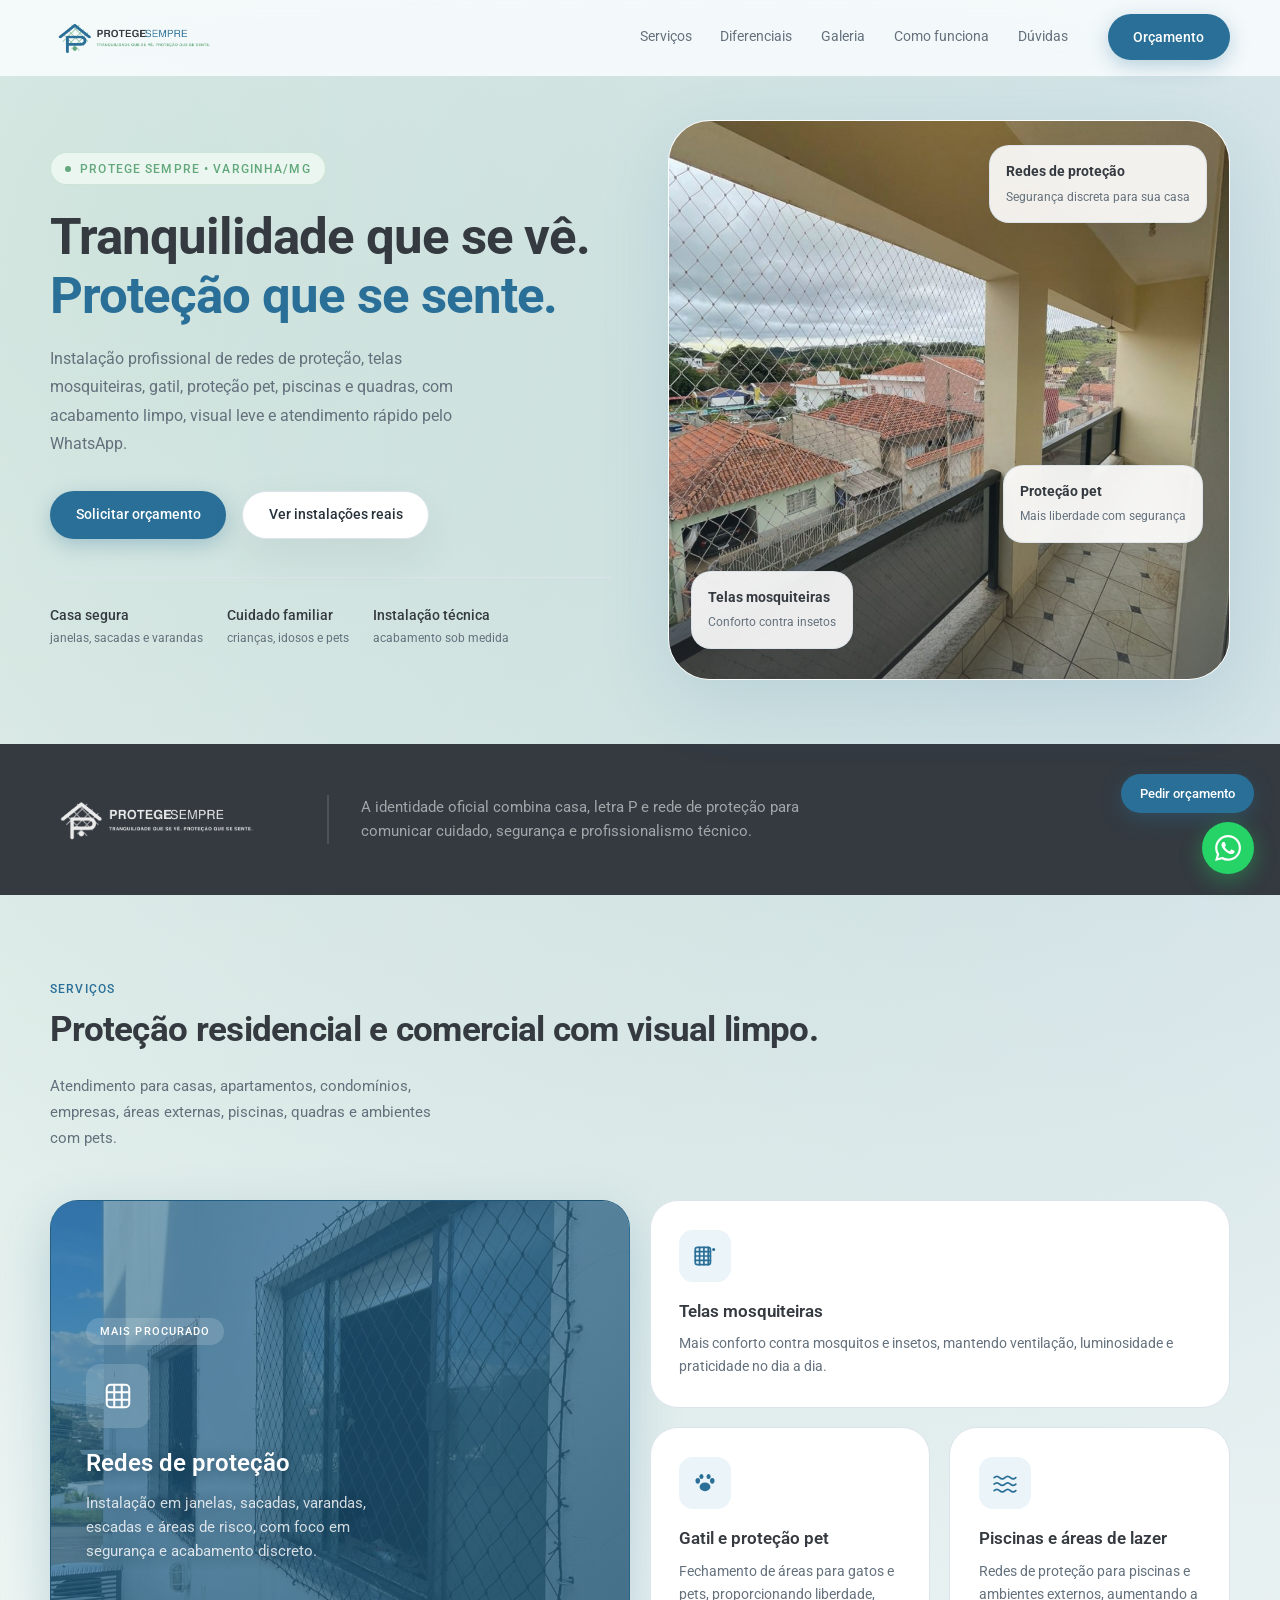
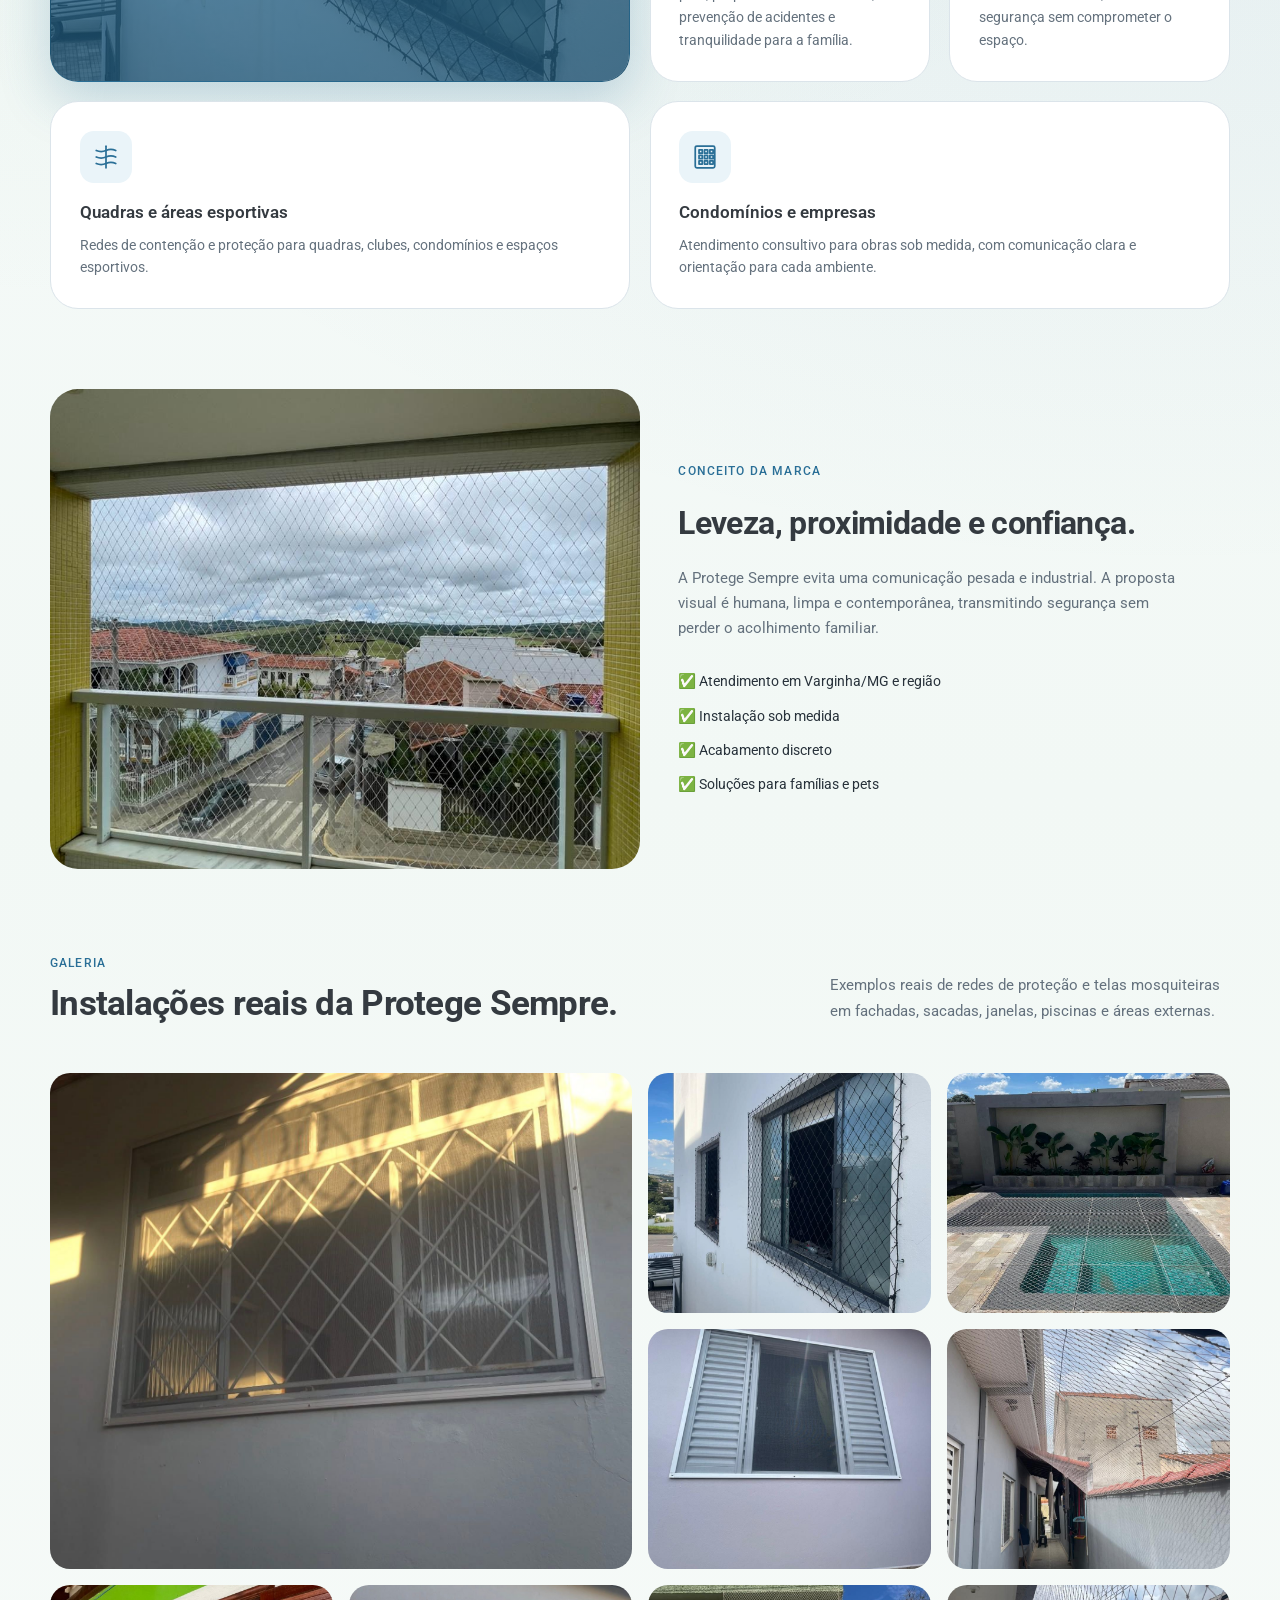
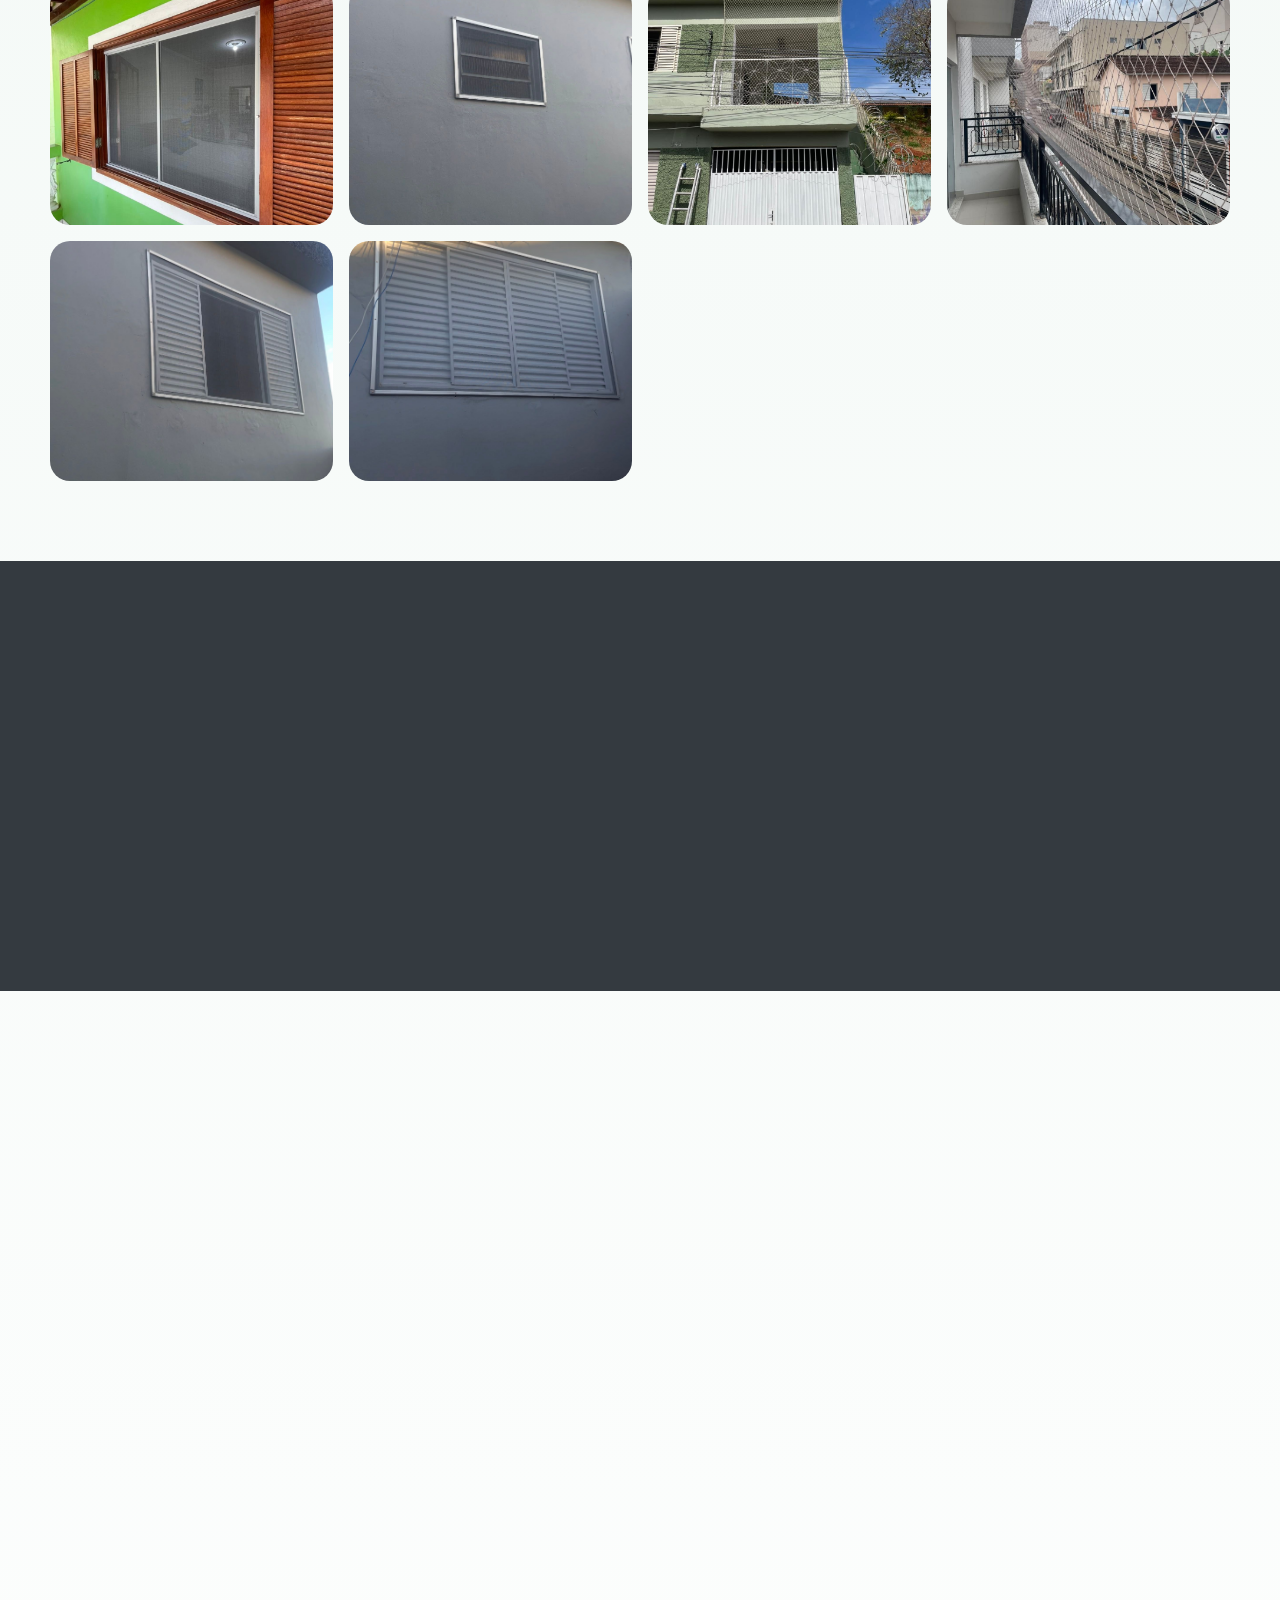
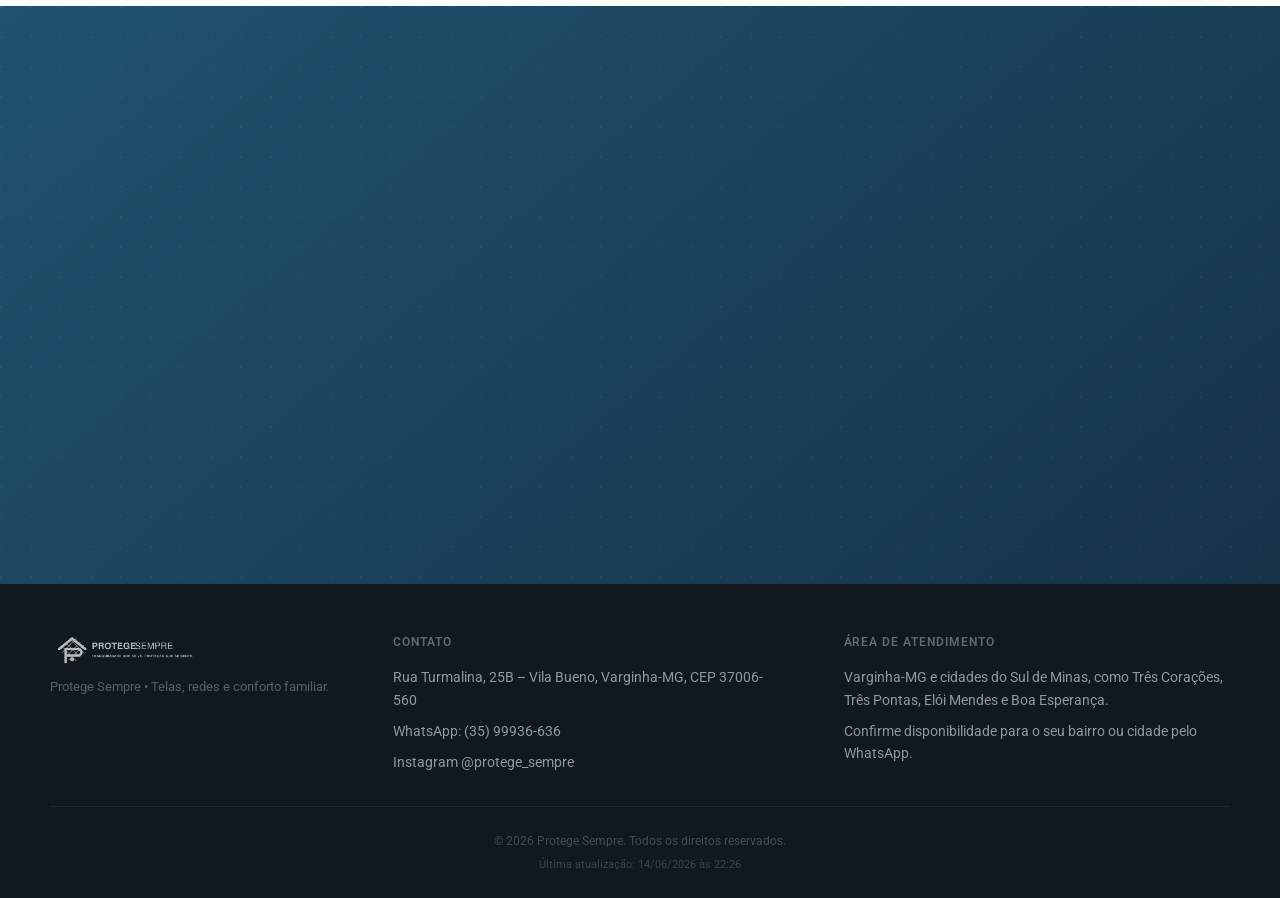
<file: index.html>
<!DOCTYPE html>
<html lang="pt-BR">
<head>
  <!-- Google Tag Manager -->
  <script>(function(w,d,s,l,i){w[l]=w[l]||[];w[l].push({'gtm.start':
  new Date().getTime(),event:'gtm.js'});var f=d.getElementsByTagName(s)[0],
  j=d.createElement(s),dl=l!='dataLayer'?'&l='+l:'';j.async=true;j.src=
  'https://www.googletagmanager.com/gtm.js?id='+i+dl;f.parentNode.insertBefore(j,f);
  })(window,document,'script','dataLayer','GTM-5WW563KB');</script>
  <!-- End Google Tag Manager -->
  <!-- Google tag (gtag.js) -->
  <script async src="https://www.googletagmanager.com/gtag/js?id=G-NHCV3FYX23"></script>
  <script>
    window.dataLayer = window.dataLayer || [];
    function gtag(){dataLayer.push(arguments);}
    gtag('js', new Date());
    gtag('config', 'G-NHCV3FYX23');
  </script>
  <!-- Event snippet for Visualização de página conversion page -->
  <script>
    gtag('event', 'conversion', {'send_to': 'AW-18299406830/5xrJCIGP6cocEO6T65VE'});
  </script>
  <meta charset="UTF-8">
  <meta name="viewport" content="width=device-width, initial-scale=1.0">
  <title>Protege Sempre | Redes de Proteção e Telas em Varginha-MG</title>
  <meta name="description" content="Redes de proteção, telas mosquiteiras e gatil em Varginha-MG. Segurança discreta para sua família e pets. Peça seu orçamento agora pelo WhatsApp!">
  <meta name="keywords" content="redes de proteção Varginha, tela mosquiteira Varginha, gatil Varginha, proteção pet, rede para sacada, rede para janela, rede para piscina, rede para quadra, Protege Sempre">
  <meta name="robots" content="index, follow, max-image-preview:large">
  <meta name="author" content="Protege Sempre">
  <meta name="theme-color" content="#2A6F97">
  <link rel="canonical" href="https://protegesempre.com.br/">

  <meta property="og:title" content="Protege Sempre | Tranquilidade que se vê. Proteção que se sente.">
  <meta property="og:description" content="Redes de proteção, telas mosquiteiras, gatil, piscinas e quadras em Varginha-MG e região.">
  <meta property="og:type" content="website">
  <meta property="og:url" content="https://protegesempre.com.br/">
  <meta property="og:image" content="https://protegesempre.com.br/img/galeria/hero-rede-protecao.jpg">
  <meta property="og:locale" content="pt_BR">

  <meta name="twitter:card" content="summary_large_image">
  <meta name="twitter:title" content="Protege Sempre | Redes de Proteção e Telas em Varginha-MG">
  <meta name="twitter:description" content="Instalação profissional de redes de proteção, telas mosquiteiras, gatil, piscinas e quadras.">
  <meta name="twitter:image" content="https://protegesempre.com.br/img/galeria/hero-rede-protecao.jpg">

  <link rel="icon" href="/favicon-32.png" sizes="32x32" type="image/png">
  <link rel="icon" href="/favicon-192.png" sizes="192x192" type="image/png">
  <link rel="apple-touch-icon" href="/favicon-180.png">
  <link rel="manifest" href="/site.webmanifest">

  <link rel="preconnect" href="https://fonts.googleapis.com">
  <link rel="preconnect" href="https://fonts.gstatic.com" crossorigin>
  <link href="https://fonts.googleapis.com/css2?family=Roboto:wght@300;400;500;700&display=swap" rel="stylesheet">

  <link rel="preload" as="image" href="assets/logo/logo-horizontal-fundo-claro.png">
  <link rel="preload" as="image" href="img/galeria/hero-rede-protecao.jpg">

  <script type="application/ld+json">
  {
    "@context": "https://schema.org",
    "@graph": [
      {
        "@type": "LocalBusiness",
        "@id": "https://protegesempre.com.br/#empresa",
        "name": "Protege Sempre",
        "url": "https://protegesempre.com.br/",
        "telephone": "+553599936636",
        "slogan": "Tranquilidade que se vê. Proteção que se sente.",
        "image": [
          "https://protegesempre.com.br/img/galeria/hero-rede-protecao.jpg",
          "https://protegesempre.com.br/img/galeria/rede-protecao-janela-detalhe.jpg",
          "https://protegesempre.com.br/img/galeria/rede-protecao-sacada-vista.jpg",
          "https://protegesempre.com.br/img/galeria/antes-depois-01.jpg"
        ],
        "logo": "https://protegesempre.com.br/assets/logo/logo-horizontal-fundo-claro.png",
        "address": {
          "@type": "PostalAddress",
          "streetAddress": "Rua Turmalina, 25B",
          "addressLocality": "Varginha",
          "addressRegion": "MG",
          "postalCode": "37006-560",
          "addressCountry": "BR"
        },
        "geo": {
          "@type": "GeoCoordinates",
          "latitude": -21.5622049,
          "longitude": -45.4427977
        },
        "areaServed": ["Varginha-MG", "Três Corações-MG", "Três Pontas-MG", "Elói Mendes-MG", "Boa Esperança-MG", "Sul de Minas"],
        "description": "Instalação profissional de redes de proteção, telas mosquiteiras, gatil, proteção pet, piscinas e quadras em Varginha-MG e região.",
        "contactPoint": {
          "@type": "ContactPoint",
          "telephone": "+553599936636",
          "contactType": "customer service",
          "areaServed": "BR",
          "availableLanguage": "Portuguese"
        },
        "openingHoursSpecification": {
          "@type": "OpeningHoursSpecification",
          "dayOfWeek": ["Monday", "Tuesday", "Wednesday", "Thursday", "Friday", "Saturday", "Sunday"],
          "opens": "08:00",
          "closes": "20:00"
        },
        "hasOfferCatalog": {
          "@type": "OfferCatalog",
          "name": "Serviços Protege Sempre",
          "itemListElement": [
            { "@type": "Offer", "itemOffered": { "@type": "Service", "name": "Instalação de Redes de Proteção", "areaServed": "Varginha-MG e região" } },
            { "@type": "Offer", "itemOffered": { "@type": "Service", "name": "Instalação de Telas Mosquiteiras", "areaServed": "Varginha-MG e região" } },
            { "@type": "Offer", "itemOffered": { "@type": "Service", "name": "Gatil e Proteção para Pets", "areaServed": "Varginha-MG e região" } },
            { "@type": "Offer", "itemOffered": { "@type": "Service", "name": "Redes de Proteção para Piscinas", "areaServed": "Varginha-MG e região" } },
            { "@type": "Offer", "itemOffered": { "@type": "Service", "name": "Redes de Proteção para Quadras", "areaServed": "Varginha-MG e região" } },
            { "@type": "Offer", "itemOffered": { "@type": "Service", "name": "Redes para Condomínios e Empresas", "areaServed": "Varginha-MG e região" } }
          ]
        },
        "sameAs": ["https://www.instagram.com/protege_sempre/"]
      },
      {
        "@type": "WebSite",
        "@id": "https://protegesempre.com.br/#site",
        "url": "https://protegesempre.com.br/",
        "name": "Protege Sempre",
        "inLanguage": "pt-BR",
        "publisher": { "@id": "https://protegesempre.com.br/#empresa" }
      }
    ]
  }
  </script>
  <script type="application/ld+json">
  {
    "@context": "https://schema.org",
    "@type": "FAQPage",
    "mainEntity": [
      {
        "@type": "Question",
        "name": "Vocês atendem somente Varginha?",
        "acceptedAnswer": {
          "@type": "Answer",
          "text": "O atendimento é voltado para Varginha/MG e região. Para confirmar disponibilidade na sua cidade ou bairro, chame pelo WhatsApp."
        }
      },
      {
        "@type": "Question",
        "name": "Consigo pedir orçamento por foto?",
        "acceptedAnswer": {
          "@type": "Answer",
          "text": "Sim. Você pode enviar fotos do local, medidas aproximadas e o tipo de serviço desejado. Se necessário, é agendada uma avaliação técnica."
        }
      },
      {
        "@type": "Question",
        "name": "As redes são indicadas para pets?",
        "acceptedAnswer": {
          "@type": "Answer",
          "text": "Sim. As redes são muito usadas para proteger gatos, cães e outros pets em janelas, sacadas, corredores e áreas externas."
        }
      },
      {
        "@type": "Question",
        "name": "Vocês fazem telas mosquiteiras?",
        "acceptedAnswer": {
          "@type": "Answer",
          "text": "Sim. As telas mosquiteiras ajudam a reduzir a entrada de insetos, mantendo ventilação e luminosidade no ambiente."
        }
      },
      {
        "@type": "Question",
        "name": "Qual o prazo médio de instalação?",
        "acceptedAnswer": {
          "@type": "Answer",
          "text": "O prazo varia conforme o tipo de serviço e demanda. Após o orçamento aprovado, informamos a data e tempo estimado de execução."
        }
      },
      {
        "@type": "Question",
        "name": "As redes prejudicam a vista da sacada?",
        "acceptedAnswer": {
          "@type": "Answer",
          "text": "Não. As redes são instaladas com acabamento discreto e são praticamente invisíveis a distância, preservando a estética do ambiente."
        }
      },
      {
        "@type": "Question",
        "name": "A rede de proteção aguenta o peso de um gato adulto?",
        "acceptedAnswer": {
          "@type": "Answer",
          "text": "Sim. A malha utilizada é resistente e, quando bem ancorada nos pontos de fixação, suporta o peso de gatos adultos e até de cães pequenos apoiando-se na rede."
        }
      },
      {
        "@type": "Question",
        "name": "Qual a durabilidade da rede exposta ao sol e à chuva?",
        "acceptedAnswer": {
          "@type": "Answer",
          "text": "O material é desenvolvido para uso externo, com proteção contra raios UV. Com instalação correta e manutenção básica, a durabilidade costuma variar entre 5 e 10 anos, dependendo da exposição solar e do clima da região."
        }
      }
    ]
  }
  </script>
  <style>
    :root {
      --azul: #2A6F97;
      --verde: #62A87C;
      --grafite: #343A40;
      --azul-escuro: #1f526f;
      --verde-claro: #eaf6ef;
      --azul-claro: #eaf4f9;
      --texto: #27313a;
      --muted: #64717d;
      --linha: #dbe4ea;
      --bg: #f7fafb;
      --white: #ffffff;
      --shadow: 0 22px 70px rgba(42,111,151,.13);
      --shadow-soft: 0 16px 42px rgba(52,58,64,.08);
      --radius: 28px;
      --font: 'Roboto', Segoe UI, Helvetica, Arial, sans-serif;
    }

    *, *::before, *::after { box-sizing: border-box; margin: 0; padding: 0; }
    html { scroll-behavior: smooth; }
    body {
      font-family: var(--font);
      color: var(--texto);
      background:
        radial-gradient(circle at 8% 4%, rgba(98,168,124,.20), transparent 30%),
        radial-gradient(circle at 92% 8%, rgba(42,111,151,.18), transparent 32%),
        linear-gradient(#f9fcfd 0%, #f2f8f5 42%, #fff 100%);
      line-height: 1.6;
      overflow-x: hidden;
    }
    a { color: inherit; text-decoration: none; }
    img { max-width: 100%; display: block; }
    button, input, select { font: inherit; }

    .container { width: min(1180px, 100% - 32px); margin-inline: auto; }

    /* ── ACESSIBILIDADE ── */
    .skip-link {
      position: absolute; left: -999px; top: auto; width: 1px; height: 1px; overflow: hidden;
    }
    .skip-link:focus {
      left: 16px; top: 16px; width: auto; height: auto; z-index: 9999;
      padding: 10px 14px; border-radius: 12px; background: var(--azul); color: #fff;
    }

    /* ── BOTÕES ── */
    .btn {
      display: inline-flex; align-items: center; gap: .5rem;
      padding: .72rem 1.6rem; border-radius: 50px;
      font-size: .9rem; font-weight: 500; cursor: pointer;
      transition: all .25s ease; border: none;
    }
    .btn-primary {
      background: var(--azul); color: #fff;
      box-shadow: 0 6px 20px rgba(42,111,151,.30);
    }
    .btn-primary:hover { background: var(--azul-escuro); transform: translateY(-2px); box-shadow: 0 10px 28px rgba(42,111,151,.38); }
    .btn-secondary {
      background: var(--white); color: var(--texto);
      border: 1.5px solid var(--linha);
      box-shadow: var(--shadow-soft);
    }
    .btn-secondary:hover { border-color: var(--azul); color: var(--azul); transform: translateY(-2px); }
    .btn-wpp {
      background: #25D366; color: #fff;
      box-shadow: 0 6px 20px rgba(37,211,102,.28);
    }
    .btn-wpp:hover { background: #1da851; transform: translateY(-2px); }

    /* ── HEADER ── */
    .site-header {
      position: fixed; top: 0; left: 0; right: 0; z-index: 100;
      background: rgba(249,252,253,.88);
      backdrop-filter: blur(18px) saturate(1.3);
      border-bottom: 1px solid transparent;
      transition: border-color .3s, box-shadow .3s;
    }
    .site-header.scrolled {
      border-color: var(--linha);
      box-shadow: 0 2px 20px rgba(42,111,151,.08);
    }
    .nav {
      display: flex; align-items: center; gap: 2rem;
      padding: .9rem 0;
    }
    .brand img { height: 38px; width: auto; }
    .nav-links {
      display: flex; gap: 1.8rem; margin-left: auto;
    }
    .nav-links a {
      font-size: .875rem; color: var(--muted); font-weight: 400;
      transition: color .2s;
      position: relative; padding-bottom: 2px;
    }
    .nav-links a::after {
      content: ''; position: absolute; bottom: 0; left: 0;
      width: 0; height: 1.5px; background: var(--azul);
      transition: width .25s;
    }
    .nav-links a:hover { color: var(--azul); }
    .nav-links a:hover::after { width: 100%; }
    .nav-cta { margin-left: .5rem; }
    .menu-toggle {
      display: none; flex-direction: column; gap: 5px;
      background: none; border: none; cursor: pointer;
      padding: .4rem; margin-left: auto;
    }
    .menu-toggle span {
      display: block; width: 22px; height: 2px;
      background: var(--grafite); border-radius: 2px;
      transition: all .3s;
    }
    .mobile-menu {
      display: none;
      flex-direction: column; gap: .5rem;
      padding: 1rem 1.2rem 1.2rem;
      border-top: 1px solid var(--linha);
    }
    .mobile-menu.open { display: flex; }
    .mobile-menu a {
      padding: .6rem .8rem; font-size: .9rem; color: var(--texto);
      border-radius: 8px;
    }
    .mobile-menu a:hover { background: var(--azul-claro); color: var(--azul); }

    /* ── HERO ── */
    .hero {
      padding-top: calc(72px + 3rem);
      padding-bottom: 4rem;
    }
    .hero-grid {
      display: grid; grid-template-columns: 1fr 1fr;
      gap: 3.5rem; align-items: center;
    }
    .eyebrow {
      display: inline-flex; align-items: center; gap: .55rem;
      font-size: .78rem; font-weight: 500; letter-spacing: .09em;
      text-transform: uppercase; color: var(--verde);
      background: var(--verde-claro); padding: .35rem .9rem;
      border-radius: 40px; margin-bottom: 1.4rem;
      border: 1px solid rgba(98,168,124,.22);
    }
    .eyebrow-dot {
      width: 6px; height: 6px; border-radius: 50%;
      background: var(--verde); display: block;
      animation: blink 2s infinite;
    }
    @keyframes blink {
      0%,100% { opacity:1; } 50% { opacity:.4; }
    }
    .hero-copy h1 {
      font-size: clamp(2.2rem, 4.5vw, 3.2rem);
      font-weight: 700; line-height: 1.15;
      color: var(--grafite); letter-spacing: -.02em;
      margin-bottom: 1.2rem;
    }
    .hero-copy h1 span { color: var(--azul); }
    .hero-text {
      font-size: 1.02rem; color: var(--muted); line-height: 1.75;
      max-width: 440px; margin-bottom: 2rem;
    }
    .hero-actions { display: flex; gap: 1rem; flex-wrap: wrap; margin-bottom: 2.4rem; }
    .trust-strip {
      display: flex; gap: 1.5rem; flex-wrap: wrap;
      padding-top: 1.6rem;
      border-top: 1px solid var(--linha);
    }
    .trust-strip > div {
      display: flex; flex-direction: column; gap: .1rem;
    }
    .trust-strip strong { font-size: .88rem; color: var(--grafite); font-weight: 500; }
    .trust-strip span { font-size: .78rem; color: var(--muted); }

    .hero-visual {
      position: relative; min-height: 560px;
      overflow: hidden; border-radius: 42px;
      box-shadow: var(--shadow);
      border: 1px solid rgba(255,255,255,.9);
      background: #fff;
    }
    .hero-visual > img {
      position: absolute; inset: 0;
      width: 100%; height: 100%; object-fit: cover;
    }
    .hero-visual::after {
      content: ''; position: absolute; inset: 0;
      background: linear-gradient(
        rgba(255,255,255,.04) 0%,
        rgba(42,111,151,.1) 48%,
        rgba(52,58,64,.56) 100%
      );
      pointer-events: none;
    }
    .hero-card {
      position: absolute; z-index: 4;
      padding: 14px 16px; border-radius: 20px;
      background: rgba(255,255,255,.9);
      border: 1px solid rgba(219,228,234,.9);
      backdrop-filter: blur(14px);
      box-shadow: 0 18px 44px rgba(52,58,64,.16);
    }
    .hero-card strong { display: block; font-size: .88rem; color: var(--grafite); }
    .hero-card span { font-size: .78rem; color: var(--muted); }
    .card-1 { top: 24px; right: 22px; }
    .card-2 { left: 22px; bottom: 30px; }
    .card-3 { right: 26px; bottom: 136px; }

    /* ── LOGO SECTION ── */
    .logo-section {
      background: var(--grafite);
      padding: 3.2rem 0;
    }
    .logo-band {
      display: flex; align-items: center; gap: 3rem;
    }
    .logo-band img { height: 48px; width: auto; filter: brightness(0) invert(1); opacity: .9; }
    .logo-band p {
      color: rgba(255,255,255,.55); font-size: .92rem;
      line-height: 1.65; max-width: 520px;
      border-left: 2px solid rgba(255,255,255,.12);
      padding-left: 2rem;
    }

    /* ── SECTION HEAD ── */
    .section-head {
      display: flex; justify-content: space-between;
      align-items: flex-end; flex-wrap: wrap; gap: 1.5rem;
      margin-bottom: 3rem;
    }
    .section-tag {
      display: inline-block;
      font-size: .72rem; font-weight: 500; letter-spacing: .1em;
      text-transform: uppercase; color: var(--azul);
      margin-bottom: .6rem;
    }
    .section-head h2 {
      font-size: clamp(1.6rem, 3vw, 2.2rem);
      font-weight: 700; color: var(--grafite);
      letter-spacing: -.02em; line-height: 1.2;
    }
    .section-head > p {
      font-size: .95rem; color: var(--muted); line-height: 1.7;
      max-width: 400px;
    }

    /* ── SERVIÇOS (BENTO GRID) ── */
    #servicos { padding: 5rem 0; }
    .service-grid {
      display: grid; grid-template-columns: repeat(4, 1fr);
      grid-auto-rows: minmax(170px, auto);
      gap: 1.2rem;
    }
    .service-card {
      background: var(--white);
      border: 1px solid var(--linha);
      border-radius: var(--radius);
      padding: 1.8rem;
      transition: all .3s ease;
      position: relative; overflow: hidden;
      grid-column: span 1;
    }
    .service-card.span-2 { grid-column: span 2; }
    .service-card.featured {
      grid-column: span 2; grid-row: span 2;
      padding: 2.2rem;
      background: linear-gradient(135deg, var(--azul) 0%, var(--azul-escuro) 100%);
      color: #fff; border-color: transparent;
      box-shadow: 0 18px 50px rgba(42,111,151,.25);
      display: flex; flex-direction: column; justify-content: center;
    }
    .service-card-bg {
      position: absolute; inset: 0; width: 100%; height: 100%;
      object-fit: cover; z-index: 0;
    }
    .service-card.featured::after {
      content: ''; position: absolute; inset: 0;
      background: linear-gradient(135deg, rgba(42,111,151,.6) 0%, rgba(31,82,111,.78) 100%);
      z-index: 1;
    }
    .service-card.featured .service-badge,
    .service-card.featured .service-icon,
    .service-card.featured h3,
    .service-card.featured p {
      z-index: 2;
    }
    .service-card.featured h3,
    .service-card.featured p {
      text-shadow: 0 2px 14px rgba(15,40,56,.45);
    }
    .service-card:not(.featured)::before {
      content: ''; position: absolute; inset: 0;
      background: linear-gradient(135deg, var(--azul-claro) 0%, transparent 55%);
      opacity: 0; transition: opacity .3s;
    }
    .service-card:hover { transform: translateY(-5px); box-shadow: var(--shadow); border-color: rgba(42,111,151,.2); }
    .service-card.featured:hover { box-shadow: 0 22px 60px rgba(42,111,151,.35); }
    .service-card:not(.featured):hover::before { opacity: 1; }
    .service-badge {
      display: inline-flex; align-self: flex-start;
      font-size: .7rem; font-weight: 500; letter-spacing: .1em; text-transform: uppercase;
      background: rgba(255,255,255,.16); color: #fff;
      padding: .3rem .85rem; border-radius: 40px; margin-bottom: 1.2rem;
      position: relative; z-index: 1;
    }
    .service-icon {
      width: 52px; height: 52px; border-radius: 14px;
      background: var(--azul-claro); color: var(--azul);
      margin-bottom: 1rem;
      display: flex; align-items: center; justify-content: center;
      position: relative; z-index: 1;
    }
    .service-icon svg { width: 26px; height: 26px; }
    .service-card.featured .service-icon {
      width: 64px; height: 64px; background: rgba(255,255,255,.14); color: #fff;
    }
    .service-card.featured .service-icon svg { width: 30px; height: 30px; }
    .service-card h3 {
      font-size: 1.05rem; font-weight: 600; color: var(--grafite);
      margin-bottom: .5rem; position: relative; z-index: 1;
    }
    .service-card.featured h3 { color: #fff; font-size: 1.5rem; }
    .service-card p {
      font-size: .87rem; color: var(--muted); line-height: 1.65;
      position: relative; z-index: 1;
    }
    .service-card.featured p { color: rgba(255,255,255,.8); max-width: 320px; font-size: .92rem; }

    /* ── DIFERENCIAIS ── */
    .split-section { padding: 0; overflow: hidden; }
    .split-grid {
      display: grid;
      grid-template-columns: 1fr 1fr;
      min-height: 480px;
    }
    .split-image {
      position: relative;
      overflow: hidden;
      min-height: 380px;
      border-radius: var(--radius);
    }
    .split-image img {
      position: absolute;
      inset: 0;
      width: 100%;
      height: 100%;
      object-fit: cover;
      display: block;
    }
    .split-copy {
      padding: 4rem clamp(1.5rem, 3vw, 3.5rem);
      display: flex; flex-direction: column; justify-content: center;
      min-width: 0;
    }
    .split-copy h2 {
      font-size: clamp(1.5rem, 2.5vw, 2.1rem);
      font-weight: 700; color: var(--grafite);
      letter-spacing: -.02em; margin: .5rem 0 1rem;
    }
    .split-copy > p {
      font-size: .93rem; color: var(--muted); line-height: 1.7;
    }
    .benefits {
      margin-top: 1.8rem; display: flex; flex-direction: column; gap: .7rem;
    }
    .benefits div {
      font-size: .9rem; color: var(--texto);
      display: flex; align-items: center; gap: .5rem;
    }

    /* ── GALERIA ── */
    #galeria { padding: 5rem 0; }
    .gallery-grid {
      display: grid;
      grid-template-columns: repeat(4, 1fr);
      grid-auto-rows: 240px;
      gap: 1rem;
    }
    .gallery-item {
      border-radius: 20px; overflow: hidden;
      position: relative; background: var(--linha);
    }
    .gallery-item.featured { grid-column: span 2; grid-row: span 2; }
    .gallery-item img {
      width: 100%; height: 100%; object-fit: cover;
      transition: transform .6s ease; display: block;
    }
    .gallery-item:hover img { transform: scale(1.05); }
    .gallery-caption {
      position: absolute; bottom: 0; left: 0; right: 0;
      padding: 1.4rem 1.2rem .9rem;
      background: linear-gradient(transparent, rgba(27,47,58,.72));
      opacity: 0; transition: opacity .3s;
    }
    .gallery-item:hover .gallery-caption { opacity: 1; }
    .gallery-caption span {
      font-size: .72rem; text-transform: uppercase;
      letter-spacing: .08em; color: rgba(255,255,255,.75); display: block;
    }
    .gallery-caption h3 { font-size: .95rem; color: #fff; font-weight: 500; }

    /* ── PROCESSO ── */
    #processo {
      background: var(--grafite); padding: 5rem 0;
    }
    #processo .section-tag { color: var(--verde); }
    #processo .section-head h2 { color: #fff; }
    #processo .section-head > p { color: rgba(255,255,255,.55); }
    .process-grid {
      display: grid; grid-template-columns: repeat(4, 1fr);
      gap: 2rem; position: relative;
    }
    .process-grid::before {
      content: ''; position: absolute;
      top: 28px; left: 12.5%; right: 12.5%;
      height: 1px; background: rgba(255,255,255,.1);
    }
    .process-grid > div { text-align: center; }
    .process-grid strong {
      display: flex; align-items: center; justify-content: center;
      width: 56px; height: 56px; border-radius: 50%;
      background: rgba(255,255,255,.06);
      border: 1px solid rgba(255,255,255,.14);
      font-size: 1.1rem; font-weight: 600; color: var(--azul);
      margin: 0 auto 1.2rem;
      transition: all .3s;
    }
    .process-grid > div:hover strong {
      background: var(--azul); color: #fff; border-color: var(--azul);
      box-shadow: 0 0 0 6px rgba(42,111,151,.15);
    }
    .process-grid h3 { font-size: .95rem; font-weight: 600; color: #fff; margin-bottom: .4rem; }
    .process-grid p { font-size: .84rem; color: rgba(255,255,255,.5); line-height: 1.55; }

    /* ── FAQ ── */
    #duvidas { padding: 5rem 0; }
    .faq-grid {
      display: grid; grid-template-columns: 1fr 1fr;
      gap: 1rem;
    }
    details {
      background: var(--white); border: 1px solid var(--linha);
      border-radius: 16px; overflow: hidden;
      transition: box-shadow .25s, border-color .25s;
    }
    details:hover { box-shadow: var(--shadow-soft); }
    details[open] { border-color: rgba(42,111,151,.28); }
    summary {
      padding: 1.15rem 1.4rem; cursor: pointer;
      font-weight: 500; font-size: .9rem; color: var(--grafite);
      list-style: none;
      display: flex; justify-content: space-between; align-items: center; gap: .8rem;
      user-select: none;
    }
    summary::-webkit-details-marker { display: none; }
    summary::after {
      content: '+'; font-size: 1.25rem; color: var(--azul);
      font-weight: 300; flex-shrink: 0;
      transition: transform .3s;
    }
    details[open] summary::after { transform: rotate(45deg); }
    details p {
      padding: 0 1.4rem 1.2rem;
      font-size: .87rem; color: var(--muted); line-height: 1.7;
    }

    /* ── ORÇAMENTO ── */
    #orcamento {
      background: linear-gradient(140deg, var(--azul-escuro) 0%, #163348 100%);
      padding: 5rem 0; position: relative; overflow: hidden;
    }
    #orcamento::before {
      content: ''; position: absolute; inset: 0;
      background-image: radial-gradient(circle at 1px 1px, rgba(255,255,255,.04) 1px, transparent 0);
      background-size: 30px 30px;
    }
    .orc-grid {
      display: grid; grid-template-columns: 1fr 1fr;
      gap: 5rem; align-items: center;
      position: relative; z-index: 1;
    }
    .orc-copy .section-tag { color: rgba(255,255,255,.5); }
    .orc-copy h2 {
      font-size: clamp(1.8rem, 3.5vw, 2.6rem);
      font-weight: 700; color: #fff; letter-spacing: -.02em;
      margin: .5rem 0 1rem;
    }
    .orc-copy > p { font-size: .95rem; color: rgba(255,255,255,.6); line-height: 1.7; }
    .orc-benefits {
      margin-top: 2rem; display: flex; flex-direction: column; gap: .7rem;
    }
    .orc-benefits div {
      font-size: .87rem; color: rgba(255,255,255,.7);
      display: flex; align-items: center; gap: .7rem;
    }
    .orc-benefits span {
      width: 18px; height: 18px; border-radius: 50%;
      background: rgba(98,168,124,.25);
      display: flex; align-items: center; justify-content: center;
      font-size: .7rem; color: var(--verde); flex-shrink: 0;
    }

    .orc-form {
      background: rgba(255,255,255,.06);
      backdrop-filter: blur(12px);
      border: 1px solid rgba(255,255,255,.1);
      border-radius: var(--radius);
      padding: 2.4rem;
    }
    .form-group { margin-bottom: 1.2rem; }
    label {
      display: block; font-size: .78rem; font-weight: 500;
      color: rgba(255,255,255,.55); margin-bottom: .4rem;
      letter-spacing: .04em; text-transform: uppercase;
    }
    input[type="text"], select {
      width: 100%; padding: .75rem 1rem;
      background: rgba(255,255,255,.08);
      border: 1px solid rgba(255,255,255,.14);
      border-radius: 10px; color: #fff;
      font-size: .9rem; outline: none;
      transition: border-color .25s, background .25s;
    }
    input[type="text"]::placeholder { color: rgba(255,255,255,.28); }
    input[type="text"]:focus, select:focus {
      border-color: rgba(42,111,151,.7);
      background: rgba(255,255,255,.12);
    }
    select { appearance: none; cursor: pointer; }
    select option { background: #1a3d58; }
    .select-wrap { position: relative; }
    .select-wrap::after {
      content: ''; position: absolute; right: 14px; top: 48%;
      width: 7px; height: 7px;
      border-right: 1.5px solid rgba(255,255,255,.4);
      border-bottom: 1.5px solid rgba(255,255,255,.4);
      transform: translateY(-65%) rotate(45deg);
      pointer-events: none;
    }

    /* ── FOOTER ── */
    .site-footer {
      background: #111820; padding: 3rem 0 1.5rem;
    }
    .footer-grid {
      display: grid; grid-template-columns: auto 1fr 1fr;
      gap: 4rem; align-items: start;
      padding-bottom: 2rem;
      border-bottom: 1px solid rgba(255,255,255,.07);
    }
    .footer-grid img { height: 34px; width: auto; margin-bottom: .6rem; filter: brightness(0) invert(1); opacity: .7; }
    .footer-grid > div:first-child p { font-size: .82rem; color: rgba(255,255,255,.3); margin-top: .5rem; }
    .footer-col {
      display: flex; flex-direction: column; gap: .55rem;
    }
    .footer-grid strong { font-size: .78rem; font-weight: 600; letter-spacing: .08em; text-transform: uppercase; color: rgba(255,255,255,.35); margin-bottom: .3rem; display: block; }
    .footer-grid a { font-size: .88rem; color: rgba(255,255,255,.55); transition: color .2s; }
    .footer-grid a:hover { color: rgba(255,255,255,.9); }
    .footer-col p { font-size: .88rem; color: rgba(255,255,255,.55); line-height: 1.6; }
    .footer-bottom {
      padding-top: 1.5rem; font-size: .78rem;
      color: rgba(255,255,255,.22); text-align: center;
    }
    .footer-version {
      display: block; margin-top: .35rem;
      font-size: .7rem; color: rgba(255,255,255,.18);
    }

    /* ── FLOATING CTA ── */
    .float-cta {
      position: fixed; bottom: 1.6rem; right: 1.6rem; z-index: 90;
      display: flex; flex-direction: column; gap: .6rem; align-items: flex-end;
    }
    .float-wpp {
      width: 52px; height: 52px; border-radius: 50%;
      background: #25D366; display: flex; align-items: center; justify-content: center;
      box-shadow: 0 6px 22px rgba(37,211,102,.38);
      transition: all .25s;
    }
    .float-wpp:hover { transform: scale(1.1); box-shadow: 0 10px 28px rgba(37,211,102,.5); }
    .float-wpp svg { width: 26px; height: 26px; fill: #fff; }
    .float-orc {
      background: var(--azul); color: #fff;
      font-size: .82rem; font-weight: 500;
      padding: .55rem 1.2rem; border-radius: 40px;
      box-shadow: 0 6px 20px rgba(42,111,151,.35);
      transition: all .25s;
      animation: softPulse 3s infinite;
    }
    .float-orc:hover { background: var(--azul-escuro); transform: translateY(-2px); animation: none; }
    @keyframes softPulse {
      0%,100% { box-shadow: 0 6px 20px rgba(42,111,151,.35); }
      50%      { box-shadow: 0 6px 28px rgba(42,111,151,.55); }
    }

    /* ── REVEAL ── */
    .reveal {
      opacity: 0; transform: translateY(24px);
      transition: opacity .7s ease, transform .7s ease;
    }
    .reveal.in { opacity: 1; transform: none; }

    /* ── ACESSIBILIDADE: MOVIMENTO REDUZIDO ── */
    @media (prefers-reduced-motion: reduce) {
      *, *::before, *::after {
        animation-duration: .001ms !important;
        animation-iteration-count: 1 !important;
        transition-duration: .001ms !important;
      }
      html { scroll-behavior: auto; }
      .reveal { opacity: 1; transform: none; }
    }

    /* ── RESPONSIVE ── */
    @media (max-width: 1024px) {
      .service-grid { grid-template-columns: repeat(2, 1fr); grid-auto-rows: minmax(150px, auto); }
      .gallery-grid { grid-template-columns: repeat(2, 1fr); grid-auto-rows: 200px; }
      .gallery-item.featured { grid-column: 1 / 3; grid-row: span 2; }
      .process-grid { grid-template-columns: repeat(2, 1fr); }
      .process-grid::before { display: none; }
      .orc-grid { grid-template-columns: 1fr; gap: 3rem; }
    }
    @media (max-width: 768px) {
      .nav-links, .nav-cta { display: none; }
      .menu-toggle { display: flex; }
      .hero-grid { grid-template-columns: 1fr; gap: 2rem; }
      .hero-visual { min-height: 380px; }
      .split-grid { grid-template-columns: 1fr; }
      .split-image { min-height: 280px; }
      .split-copy { padding: 2.4rem 1.5rem; }
      .faq-grid { grid-template-columns: 1fr; }
      .footer-grid { grid-template-columns: 1fr; gap: 2rem; }
      .logo-band { flex-direction: column; gap: 1.5rem; }
      .logo-band p { border-left: none; padding-left: 0; border-top: 1px solid rgba(255,255,255,.1); padding-top: 1.2rem; }
      .orc-grid { gap: 2rem; }
      .service-grid { grid-template-columns: 1fr; }
      .service-card, .service-card.span-2, .service-card.featured { grid-column: span 1; grid-row: span 1; }
      .service-card.featured { padding: 1.8rem; }
      .process-grid { grid-template-columns: repeat(2, 1fr); }
      .gallery-grid { grid-template-columns: 1fr 1fr; grid-auto-rows: 170px; }
      .gallery-item.featured { grid-column: 1 / 3; grid-row: span 1; }
    }
  </style>
  <!-- Meta Pixel Code -->
  <script>
  !function(f,b,e,v,n,t,s)
  {if(f.fbq)return;n=f.fbq=function(){n.callMethod?
  n.callMethod.apply(n,arguments):n.queue.push(arguments)};
  if(!f._fbq)f._fbq=n;n.push=n;n.loaded=!0;n.version='2.0';
  n.queue=[];t=b.createElement(e);t.async=!0;
  t.src=v;s=b.getElementsByTagName(e)[0];
  s.parentNode.insertBefore(t,s)}(window, document,'script',
  'https://connect.facebook.net/en_US/fbevents.js');
  fbq('init', '1496895075008126');
  fbq('track', 'PageView');
  </script>
  <noscript><img height="1" width="1" style="display:none"
  src="https://www.facebook.com/tr?id=1496895075008126&ev=PageView&noscript=1"
  /></noscript>
  <!-- End Meta Pixel Code -->
</head>
<body>
<!-- Google Tag Manager (noscript) -->
<noscript><iframe src="https://www.googletagmanager.com/ns.html?id=GTM-5WW563KB"
height="0" width="0" style="display:none;visibility:hidden"></iframe></noscript>
<!-- End Google Tag Manager (noscript) -->
<a class="skip-link" href="#conteudo">Ir para o conteúdo</a>

<!-- HEADER -->
<header class="site-header" id="header">
  <div class="container nav">
    <a class="brand" href="#inicio" aria-label="Protege Sempre - página inicial">
      <img
        src="assets/logo/logo-horizontal-fundo-claro.png"
        alt="Protege Sempre"
        width="460" height="150"
      >
    </a>

    <nav class="nav-links" aria-label="Menu principal">
      <a href="#servicos">Serviços</a>
      <a href="#diferenciais">Diferenciais</a>
      <a href="#galeria">Galeria</a>
      <a href="#processo">Como funciona</a>
      <a href="#duvidas">Dúvidas</a>
    </nav>

    <a class="btn btn-primary nav-cta" href="#orcamento">Orçamento</a>

    <button class="menu-toggle" type="button" aria-label="Abrir menu" aria-expanded="false" aria-controls="mobileMenu" onclick="toggleMenu(this)">
      <span></span><span></span><span></span>
    </button>
  </div>
  <div class="mobile-menu" id="mobileMenu">
    <a href="#servicos" onclick="closeMenu()">Serviços</a>
    <a href="#diferenciais" onclick="closeMenu()">Diferenciais</a>
    <a href="#galeria" onclick="closeMenu()">Galeria</a>
    <a href="#processo" onclick="closeMenu()">Como funciona</a>
    <a href="#duvidas" onclick="closeMenu()">Dúvidas</a>
    <a href="#orcamento" onclick="closeMenu()" class="btn btn-primary" style="justify-content:center;margin-top:.4rem">Pedir orçamento</a>
  </div>
</header>

<main id="conteudo">

<!-- HERO -->
<section class="hero" id="inicio">
  <div class="container hero-grid">
    <div class="hero-copy">
      <div class="eyebrow">
        <span class="eyebrow-dot"></span>
        Protege Sempre • Varginha/MG
      </div>

      <h1>Tranquilidade que se vê. <span>Proteção que se sente.</span></h1>

      <p class="hero-text">
        Instalação profissional de redes de proteção, telas mosquiteiras, gatil, proteção pet, piscinas e quadras, com acabamento limpo, visual leve e atendimento rápido pelo WhatsApp.
      </p>

      <div class="hero-actions">
        <a class="btn btn-primary" href="#orcamento">Solicitar orçamento</a>
        <a class="btn btn-secondary" href="#galeria">Ver instalações reais</a>
      </div>

      <div class="trust-strip" aria-label="Diferenciais da Protege Sempre">
        <div><strong>Casa segura</strong><span>janelas, sacadas e varandas</span></div>
        <div><strong>Cuidado familiar</strong><span>crianças, idosos e pets</span></div>
        <div><strong>Instalação técnica</strong><span>acabamento sob medida</span></div>
      </div>
    </div>

    <div class="hero-visual">
      <img
        src="img/galeria/hero-rede-protecao.jpg"
        alt="Rede de proteção instalada em sacada residencial"
        width="1200" height="900" fetchpriority="high"
      >
      <div class="hero-card card-1"><strong>Redes de proteção</strong><span>Segurança discreta para sua casa</span></div>
      <div class="hero-card card-2"><strong>Telas mosquiteiras</strong><span>Conforto contra insetos</span></div>
      <div class="hero-card card-3"><strong>Proteção pet</strong><span>Mais liberdade com segurança</span></div>
    </div>
  </div>
</section>

<!-- LOGO SECTION -->
<section class="logo-section reveal" aria-label="Marca Protege Sempre">
  <div class="container logo-band">
    <img
      src="assets/logo/logo-horizontal-fundo-claro.png"
      alt="Logotipo oficial Protege Sempre"
      width="460" height="150" loading="lazy"
    >
    <p>A identidade oficial combina casa, letra P e rede de proteção para comunicar cuidado, segurança e profissionalismo técnico.</p>
  </div>
</section>

<!-- SERVIÇOS -->
<section id="servicos">
  <div class="container">
    <div class="section-head reveal">
      <div>
        <span class="section-tag">Serviços</span>
        <h2>Proteção residencial e comercial com visual limpo.</h2>
      </div>
      <p>Atendimento para casas, apartamentos, condomínios, empresas, áreas externas, piscinas, quadras e ambientes com pets.</p>
    </div>

    <div class="service-grid">
      <article class="service-card featured reveal">
        <img class="service-card-bg" src="img/galeria/rede-protecao-janela-residencial.jpg" alt="" loading="lazy">
        <span class="service-badge">Mais procurado</span>
        <div class="service-icon">
          <svg viewBox="0 0 24 24" fill="none" stroke="currentColor" stroke-width="1.6" stroke-linecap="round" stroke-linejoin="round" aria-hidden="true" focusable="false">
            <rect x="3" y="3" width="18" height="18" rx="3"/>
            <line x1="9" y1="3" x2="9" y2="21"/>
            <line x1="15" y1="3" x2="15" y2="21"/>
            <line x1="3" y1="9" x2="21" y2="9"/>
            <line x1="3" y1="15" x2="21" y2="15"/>
          </svg>
        </div>
        <h3>Redes de proteção</h3>
        <p>Instalação em janelas, sacadas, varandas, escadas e áreas de risco, com foco em segurança e acabamento discreto.</p>
      </article>
      <article class="service-card span-2 reveal" style="transition-delay:.07s">
        <div class="service-icon">
          <svg viewBox="0 0 24 24" fill="none" stroke="currentColor" stroke-width="1.6" stroke-linecap="round" stroke-linejoin="round" aria-hidden="true" focusable="false">
            <rect x="3" y="4" width="14" height="16" rx="2"/>
            <line x1="3" y1="8" x2="17" y2="8"/>
            <line x1="3" y1="12" x2="17" y2="12"/>
            <line x1="3" y1="16" x2="17" y2="16"/>
            <line x1="7" y1="4" x2="7" y2="20"/>
            <line x1="11" y1="4" x2="11" y2="20"/>
            <line x1="15" y1="4" x2="15" y2="20"/>
            <circle cx="20" cy="6" r="1.4" fill="currentColor" stroke="none"/>
          </svg>
        </div>
        <h3>Telas mosquiteiras</h3>
        <p>Mais conforto contra mosquitos e insetos, mantendo ventilação, luminosidade e praticidade no dia a dia.</p>
      </article>
      <article class="service-card reveal" style="transition-delay:.14s">
        <div class="service-icon">
          <svg viewBox="0 0 24 24" fill="currentColor" stroke="none" aria-hidden="true" focusable="false">
            <ellipse cx="12" cy="15.5" rx="5" ry="4"/>
            <ellipse cx="5.3" cy="10" rx="2.1" ry="2.6"/>
            <ellipse cx="18.7" cy="10" rx="2.1" ry="2.6"/>
            <ellipse cx="8.7" cy="6" rx="1.9" ry="2.4"/>
            <ellipse cx="15.3" cy="6" rx="1.9" ry="2.4"/>
          </svg>
        </div>
        <h3>Gatil e proteção pet</h3>
        <p>Fechamento de áreas para gatos e pets, proporcionando liberdade, prevenção de acidentes e tranquilidade para a família.</p>
      </article>
      <article class="service-card reveal" style="transition-delay:.21s">
        <div class="service-icon">
          <svg viewBox="0 0 24 24" fill="none" stroke="currentColor" stroke-width="1.6" stroke-linecap="round" stroke-linejoin="round" aria-hidden="true" focusable="false">
            <path d="M2 7c1.5-1.4 3.5-1.4 5 0s3.5 1.4 5 0 3.5-1.4 5 0 3.5 1.4 5 0"/>
            <path d="M2 13c1.5-1.4 3.5-1.4 5 0s3.5 1.4 5 0 3.5-1.4 5 0 3.5 1.4 5 0"/>
            <path d="M2 19c1.5-1.4 3.5-1.4 5 0s3.5 1.4 5 0 3.5-1.4 5 0 3.5 1.4 5 0"/>
          </svg>
        </div>
        <h3>Piscinas e áreas de lazer</h3>
        <p>Redes de proteção para piscinas e ambientes externos, aumentando a segurança sem comprometer o espaço.</p>
      </article>
      <article class="service-card span-2 reveal" style="transition-delay:.28s">
        <div class="service-icon">
          <svg viewBox="0 0 24 24" fill="none" stroke="currentColor" stroke-width="1.6" stroke-linecap="round" stroke-linejoin="round" aria-hidden="true" focusable="false">
            <line x1="12" y1="2" x2="12" y2="22"/>
            <path d="M3 6c3 1.3 6 1.3 9 0s6-1.3 9 0"/>
            <path d="M3 12c3 1.3 6 1.3 9 0s6-1.3 9 0"/>
            <path d="M3 18c3 1.3 6 1.3 9 0s6-1.3 9 0"/>
          </svg>
        </div>
        <h3>Quadras e áreas esportivas</h3>
        <p>Redes de contenção e proteção para quadras, clubes, condomínios e espaços esportivos.</p>
      </article>
      <article class="service-card span-2 reveal" style="transition-delay:.35s">
        <div class="service-icon">
          <svg viewBox="0 0 24 24" fill="none" stroke="currentColor" stroke-width="1.6" stroke-linecap="round" stroke-linejoin="round" aria-hidden="true" focusable="false">
            <rect x="3" y="2" width="18" height="20" rx="1.5"/>
            <rect x="6.5" y="5.5" width="3" height="3"/>
            <rect x="11.5" y="5.5" width="3" height="3"/>
            <rect x="16.5" y="5.5" width="3" height="3"/>
            <rect x="6.5" y="10.5" width="3" height="3"/>
            <rect x="11.5" y="10.5" width="3" height="3"/>
            <rect x="16.5" y="10.5" width="3" height="3"/>
            <rect x="6.5" y="15.5" width="3" height="3"/>
            <rect x="11.5" y="15.5" width="3" height="3"/>
            <rect x="16.5" y="15.5" width="3" height="3"/>
          </svg>
        </div>
        <h3>Condomínios e empresas</h3>
        <p>Atendimento consultivo para obras sob medida, com comunicação clara e orientação para cada ambiente.</p>
      </article>
    </div>
  </div>
</section>

<!-- DIFERENCIAIS -->
<section id="diferenciais" class="split-section">
  <div class="container split-grid">
    <div class="split-image">
      <img
        src="img/galeria/rede-protecao-sacada-vista.jpg"
        alt="Rede de proteção instalada em sacada com vista"
        loading="lazy"
      >
    </div>
    <div class="split-copy reveal">
      <span class="section-tag">Conceito da marca</span>
      <h2>Leveza, proximidade e confiança.</h2>
      <p>A Protege Sempre evita uma comunicação pesada e industrial. A proposta visual é humana, limpa e contemporânea, transmitindo segurança sem perder o acolhimento familiar.</p>
      <div class="benefits">
        <div>✅ Atendimento em Varginha/MG e região</div>
        <div>✅ Instalação sob medida</div>
        <div>✅ Acabamento discreto</div>
        <div>✅ Soluções para famílias e pets</div>
      </div>
    </div>
  </div>
</section>

<!-- GALERIA -->
<section id="galeria">
  <div class="container">
    <div class="section-head reveal">
      <div>
        <span class="section-tag">Galeria</span>
        <h2>Instalações reais da Protege Sempre.</h2>
      </div>
      <p>Exemplos reais de redes de proteção e telas mosquiteiras em fachadas, sacadas, janelas, piscinas e áreas externas.</p>
    </div>

    <div class="gallery-grid reveal">
      <article class="gallery-item featured">
        <img src="img/galeria/rede-protecao-janela-detalhe.jpg" alt="Rede de proteção em janela, detalhe da malha ao entardecer" width="1290" height="1398" loading="lazy">
        <div class="gallery-caption"><span>Janelas</span><h3>Segurança sem perder a vista</h3></div>
      </article>
      <article class="gallery-item">
        <img src="img/galeria/rede-protecao-janela-residencial.jpg" alt="Rede de proteção em janela residencial" width="960" height="1280" loading="lazy">
        <div class="gallery-caption"><span>Janelas</span><h3>Proteção sob medida</h3></div>
      </article>
      <article class="gallery-item">
        <img src="img/galeria/rede-protecao-piscina.jpg" alt="Rede de proteção sobre piscina" width="960" height="1280" loading="lazy">
        <div class="gallery-caption"><span>Piscinas</span><h3>Áreas de lazer mais seguras</h3></div>
      </article>
      <article class="gallery-item">
        <img src="img/galeria/tela-mosquiteira-janela.jpg" alt="Tela mosquiteira instalada em janela" width="960" height="1280" loading="lazy">
        <div class="gallery-caption"><span>Mosquiteiras</span><h3>Conforto contra insetos</h3></div>
      </article>
      <article class="gallery-item">
        <img src="img/galeria/rede-protecao-corredor-externo.jpg" alt="Rede de proteção em corredor externo" width="960" height="1280" loading="lazy">
        <div class="gallery-caption"><span>Áreas externas</span><h3>Fechamentos seguros</h3></div>
      </article>
      <article class="gallery-item">
        <img src="img/galeria/tela-mosquiteira-janela-madeira.jpg" alt="Tela mosquiteira em janela de madeira" width="960" height="1280" loading="lazy">
        <div class="gallery-caption"><span>Acabamento</span><h3>Visual limpo e funcional</h3></div>
      </article>
      <article class="gallery-item">
        <img src="img/galeria/tela-mosquiteira-banheiro.jpg" alt="Tela mosquiteira instalada em janela de banheiro" width="1290" height="1107" loading="lazy">
        <div class="gallery-caption"><span>Banheiros</span><h3>Conforto em todos os ambientes</h3></div>
      </article>
      <article class="gallery-item">
        <img src="img/galeria/antes-depois-01.jpg" alt="Instalação real de rede de proteção em execução" width="960" height="1280" loading="lazy">
        <div class="gallery-caption"><span>Bastidores</span><h3>Instalação real, passo a passo</h3></div>
      </article>
      <article class="gallery-item">
        <img src="img/galeria/rede-protecao-sacada-predio.jpg" alt="Rede de proteção em sacada de prédio com vista da cidade" width="960" height="1280" loading="lazy">
        <div class="gallery-caption"><span>Vista preservada</span><h3>Rede discreta, vista livre</h3></div>
      </article>
      <article class="gallery-item">
        <img src="img/galeria/tela-mosquiteira-persiana.jpg" alt="Tela mosquiteira instalada em janela com persiana" width="1290" height="1010" loading="lazy">
        <div class="gallery-caption"><span>Esquadrias</span><h3>Acabamento integrado à janela</h3></div>
      </article>
      <article class="gallery-item">
        <img src="img/galeria/tela-mosquiteira-janela-ampla.jpg" alt="Tela mosquiteira em janela ampla ao entardecer" width="1290" height="1243" loading="lazy">
        <div class="gallery-caption"><span>Telas mosquiteiras</span><h3>Ventilação com proteção</h3></div>
      </article>
    </div>
  </div>
</section>

<!-- PROCESSO -->
<section id="processo">
  <div class="container">
    <div class="section-head reveal">
      <div>
        <span class="section-tag">Como funciona</span>
        <h2>Do orçamento à instalação, tudo simples.</h2>
      </div>
      <p>Um processo direto para facilitar o contato, reduzir dúvidas e entregar uma solução adequada ao ambiente.</p>
    </div>

    <div class="process-grid reveal">
      <div><strong>01</strong><h3>Contato</h3><p>Você chama pelo WhatsApp e informa o tipo de proteção desejada.</p></div>
      <div><strong>02</strong><h3>Fotos e medidas</h3><p>Envie fotos do local ou combine uma avaliação técnica.</p></div>
      <div><strong>03</strong><h3>Orçamento</h3><p>Receba uma proposta clara, com orientação e prazo.</p></div>
      <div><strong>04</strong><h3>Instalação</h3><p>Serviço executado com cuidado e acabamento profissional.</p></div>
    </div>
  </div>
</section>

<!-- FAQ -->
<section id="duvidas">
  <div class="container">
    <div class="section-head reveal">
      <div>
        <span class="section-tag">Dúvidas frequentes</span>
        <h2>Perguntas comuns antes de contratar.</h2>
      </div>
      <p>Conteúdo útil para melhorar a experiência do visitante e ajudar no posicionamento local.</p>
    </div>

    <div class="faq-grid reveal">
      <details>
        <summary>Vocês atendem somente Varginha?</summary>
        <p>O atendimento é voltado para Varginha/MG e região. Para confirmar disponibilidade na sua cidade ou bairro, chame pelo WhatsApp.</p>
      </details>
      <details>
        <summary>Consigo pedir orçamento por foto?</summary>
        <p>Sim. Você pode enviar fotos do local, medidas aproximadas e o tipo de serviço desejado. Se necessário, é agendada uma avaliação técnica.</p>
      </details>
      <details>
        <summary>As redes são indicadas para pets?</summary>
        <p>Sim. As redes são muito usadas para proteger gatos, cães e outros pets em janelas, sacadas, corredores e áreas externas.</p>
      </details>
      <details>
        <summary>Vocês fazem telas mosquiteiras?</summary>
        <p>Sim. As telas mosquiteiras ajudam a reduzir a entrada de insetos, mantendo ventilação e luminosidade no ambiente.</p>
      </details>
      <details>
        <summary>Qual o prazo médio de instalação?</summary>
        <p>O prazo varia conforme o tipo de serviço e demanda. Após o orçamento aprovado, informamos a data e tempo estimado de execução.</p>
      </details>
      <details>
        <summary>As redes prejudicam a vista da sacada?</summary>
        <p>Não. As redes são instaladas com acabamento discreto e são praticamente invisíveis a distância, preservando a estética do ambiente.</p>
      </details>
      <details>
        <summary>A rede de proteção aguenta o peso de um gato adulto?</summary>
        <p>Sim. A malha utilizada é resistente e, quando bem ancorada nos pontos de fixação, suporta o peso de gatos adultos e até de cães pequenos apoiando-se na rede.</p>
      </details>
      <details>
        <summary>Qual a durabilidade da rede exposta ao sol e à chuva?</summary>
        <p>O material é desenvolvido para uso externo, com proteção contra raios UV. Com instalação correta e manutenção básica, a durabilidade costuma variar entre 5 e 10 anos, dependendo da exposição solar e do clima da região.</p>
      </details>
    </div>
  </div>
</section>

<!-- ORÇAMENTO -->
<section id="orcamento">
  <div class="container orc-grid">
    <div class="orc-copy reveal">
      <span class="section-tag">Orçamento</span>
      <h2>Pronto para proteger seu ambiente?</h2>
      <p>Preencha as informações e envie direto para o WhatsApp da Protege Sempre. A mensagem já vai pronta para facilitar o atendimento.</p>
      <div class="orc-benefits">
        <div><span>✓</span> Resposta rápida pelo WhatsApp</div>
        <div><span>✓</span> Orçamento sem compromisso</div>
        <div><span>✓</span> Atendimento personalizado e técnico</div>
      </div>
    </div>

    <div class="orc-form reveal" style="transition-delay:.15s">
      <form onsubmit="enviarWpp(event)">
        <div class="form-group">
          <label for="nome">Seu nome</label>
          <input type="text" id="nome" placeholder="Digite seu nome" required>
        </div>
        <div class="form-group">
          <label for="servico">Serviço desejado</label>
          <div class="select-wrap">
            <select id="servico">
              <option value="Rede de proteção">Rede de proteção</option>
              <option value="Tela mosquiteira">Tela mosquiteira</option>
              <option value="Gatil ou proteção pet">Gatil ou proteção pet</option>
              <option value="Rede para piscina ou área de lazer">Rede para piscina ou área de lazer</option>
              <option value="Rede para quadra">Rede para quadra</option>
              <option value="Mais de um serviço">Mais de um serviço</option>
            </select>
          </div>
        </div>
        <div class="form-group">
          <label for="cidade">Cidade ou bairro</label>
          <input type="text" id="cidade" placeholder="Ex: Varginha, Centro" required>
        </div>
        <button type="submit" class="btn btn-wpp" style="width:100%;justify-content:center;margin-top:.3rem;font-size:.95rem;padding:.85rem">
          <svg width="20" height="20" viewBox="0 0 24 24" fill="white"><path d="M17.472 14.382c-.297-.149-1.758-.867-2.03-.967-.273-.099-.471-.148-.67.15-.197.297-.767.966-.94 1.164-.173.199-.347.223-.644.075-.297-.15-1.255-.463-2.39-1.475-.883-.788-1.48-1.761-1.653-2.059-.173-.297-.018-.458.13-.606.134-.133.298-.347.446-.52.149-.174.198-.298.298-.497.099-.198.05-.371-.025-.52-.075-.149-.669-1.612-.916-2.207-.242-.579-.487-.5-.669-.51-.173-.008-.371-.01-.57-.01-.198 0-.52.074-.792.372-.272.297-1.04 1.016-1.04 2.479 0 1.462 1.065 2.875 1.213 3.074.149.198 2.096 3.2 5.077 4.487.709.306 1.262.489 1.694.625.712.227 1.36.195 1.871.118.571-.085 1.758-.719 2.006-1.413.248-.694.248-1.289.173-1.413-.074-.124-.272-.198-.57-.347m-5.421 7.403h-.004a9.87 9.87 0 01-5.031-1.378l-.361-.214-3.741.982.998-3.648-.235-.374a9.86 9.86 0 01-1.51-5.26c.001-5.45 4.436-9.884 9.888-9.884 2.64 0 5.122 1.03 6.988 2.898a9.825 9.825 0 012.893 6.994c-.003 5.45-4.437 9.884-9.885 9.884m8.413-18.297A11.815 11.815 0 0012.05 0C5.495 0 .16 5.335.157 11.892c0 2.096.547 4.142 1.588 5.945L.057 24l6.305-1.654a11.882 11.882 0 005.683 1.448h.005c6.554 0 11.89-5.335 11.893-11.893a11.821 11.821 0 00-3.48-8.413z"/></svg>
          Enviar pelo WhatsApp
        </button>
      </form>
    </div>
  </div>
</section>

</main>

<!-- FOOTER -->
<footer class="site-footer">
  <div class="container footer-grid">
    <div>
      <img
        src="assets/logo/logo-horizontal-fundo-escuro.png"
        alt="Protege Sempre"
        width="420" height="140" loading="lazy"
      >
      <p>Protege Sempre • Telas, redes e conforto familiar.</p>
    </div>
    <div class="footer-col">
      <strong>Contato</strong>
      <p>Rua Turmalina, 25B – Vila Bueno, Varginha-MG, CEP 37006-560</p>
      <a href="https://wa.me/553599936636?text=Olá!%20Quero%20um%20orçamento%20com%20a%20Protege%20Sempre." target="_blank" rel="noopener">WhatsApp: (35) 99936-636</a>
      <a href="https://www.instagram.com/protege_sempre/" target="_blank" rel="noopener">Instagram @protege_sempre</a>
    </div>
    <div class="footer-col">
      <strong>Área de atendimento</strong>
      <p>Varginha-MG e cidades do Sul de Minas, como Três Corações, Três Pontas, Elói Mendes e Boa Esperança.</p>
      <p>Confirme disponibilidade para o seu bairro ou cidade pelo WhatsApp.</p>
    </div>
  </div>
  <div class="container footer-bottom">
    © <span id="year"></span> Protege Sempre. Todos os direitos reservados.
    <span class="footer-version">Última atualização: 14/06/2026 às 22:26</span>
  </div>
</footer>

<!-- FLOATING CTA -->
<div class="float-cta">
  <a href="#orcamento" class="float-orc">Pedir orçamento</a>
  <a href="https://wa.me/553599936636?text=Olá!%20Quero%20um%20orçamento%20com%20a%20Protege%20Sempre." class="float-wpp" target="_blank" rel="noopener" aria-label="WhatsApp">
    <svg viewBox="0 0 24 24"><path d="M17.472 14.382c-.297-.149-1.758-.867-2.03-.967-.273-.099-.471-.148-.67.15-.197.297-.767.966-.94 1.164-.173.199-.347.223-.644.075-.297-.15-1.255-.463-2.39-1.475-.883-.788-1.48-1.761-1.653-2.059-.173-.297-.018-.458.13-.606.134-.133.298-.347.446-.52.149-.174.198-.298.298-.497.099-.198.05-.371-.025-.52-.075-.149-.669-1.612-.916-2.207-.242-.579-.487-.5-.669-.51-.173-.008-.371-.01-.57-.01-.198 0-.52.074-.792.372-.272.297-1.04 1.016-1.04 2.479 0 1.462 1.065 2.875 1.213 3.074.149.198 2.096 3.2 5.077 4.487.709.306 1.262.489 1.694.625.712.227 1.36.195 1.871.118.571-.085 1.758-.719 2.006-1.413.248-.694.248-1.289.173-1.413-.074-.124-.272-.198-.57-.347m-5.421 7.403h-.004a9.87 9.87 0 01-5.031-1.378l-.361-.214-3.741.982.998-3.648-.235-.374a9.86 9.86 0 01-1.51-5.26c.001-5.45 4.436-9.884 9.888-9.884 2.64 0 5.122 1.03 6.988 2.898a9.825 9.825 0 012.893 6.994c-.003 5.45-4.437 9.884-9.885 9.884m8.413-18.297A11.815 11.815 0 0012.05 0C5.495 0 .16 5.335.157 11.892c0 2.096.547 4.142 1.588 5.945L.057 24l6.305-1.654a11.882 11.882 0 005.683 1.448h.005c6.554 0 11.89-5.335 11.893-11.893a11.821 11.821 0 00-3.48-8.413z"/></svg>
  </a>
</div>

<script>
  // Ano no footer
  document.getElementById('year').textContent = new Date().getFullYear();

  // Header scroll
  const header = document.getElementById('header');
  window.addEventListener('scroll', () => {
    header.classList.toggle('scrolled', window.scrollY > 20);
  }, { passive: true });

  // Menu mobile
  function toggleMenu(btn) {
    const menu = document.getElementById('mobileMenu');
    const open = menu.classList.toggle('open');
    btn.setAttribute('aria-expanded', open);
  }
  function closeMenu() {
    document.getElementById('mobileMenu').classList.remove('open');
  }

  // Scroll reveal
  const observer = new IntersectionObserver(entries => {
    entries.forEach(e => {
      if (e.isIntersecting) { e.target.classList.add('in'); observer.unobserve(e.target); }
    });
  }, { threshold: 0.1, rootMargin: '0px 0px -30px 0px' });
  document.querySelectorAll('.reveal').forEach(el => observer.observe(el));

  // CTA flutuante dinâmico por seção
  const floatOrc = document.querySelector('.float-orc');
  const ctaTexts = {
    inicio: 'Pedir orçamento',
    servicos: 'Orçar este serviço',
    diferenciais: 'Quero minha proteção',
    galeria: 'Quero uma instalação assim',
    processo: 'Iniciar meu orçamento',
    duvidas: 'Tirar dúvida e orçar'
  };
  const ctaObserver = new IntersectionObserver(entries => {
    entries.forEach(entry => {
      if (!entry.isIntersecting) return;
      const id = entry.target.id;
      if (id === 'orcamento') {
        floatOrc.style.display = 'none';
      } else if (ctaTexts[id]) {
        floatOrc.style.display = '';
        floatOrc.textContent = ctaTexts[id];
      }
    });
  }, { rootMargin: '-45% 0px -45% 0px' });
  document.querySelectorAll('main section[id]').forEach(s => ctaObserver.observe(s));

  // WhatsApp form
  function enviarWpp(e) {
    e.preventDefault();
    const nome = document.getElementById('nome').value.trim();
    const servico = document.getElementById('servico').value;
    const cidade = document.getElementById('cidade').value.trim();
    if (!nome || !cidade) return;
    const msg = encodeURIComponent(
      `Olá! Quero um orçamento com a Protege Sempre.\n\n` +
      `*Nome:* ${nome}\n*Serviço:* ${servico}\n*Cidade/Bairro:* ${cidade}`
    );
    window.open(`https://wa.me/553599936636?text=${msg}`, '_blank', 'noopener');
  }
</script>
</body>
</html>
</file>
